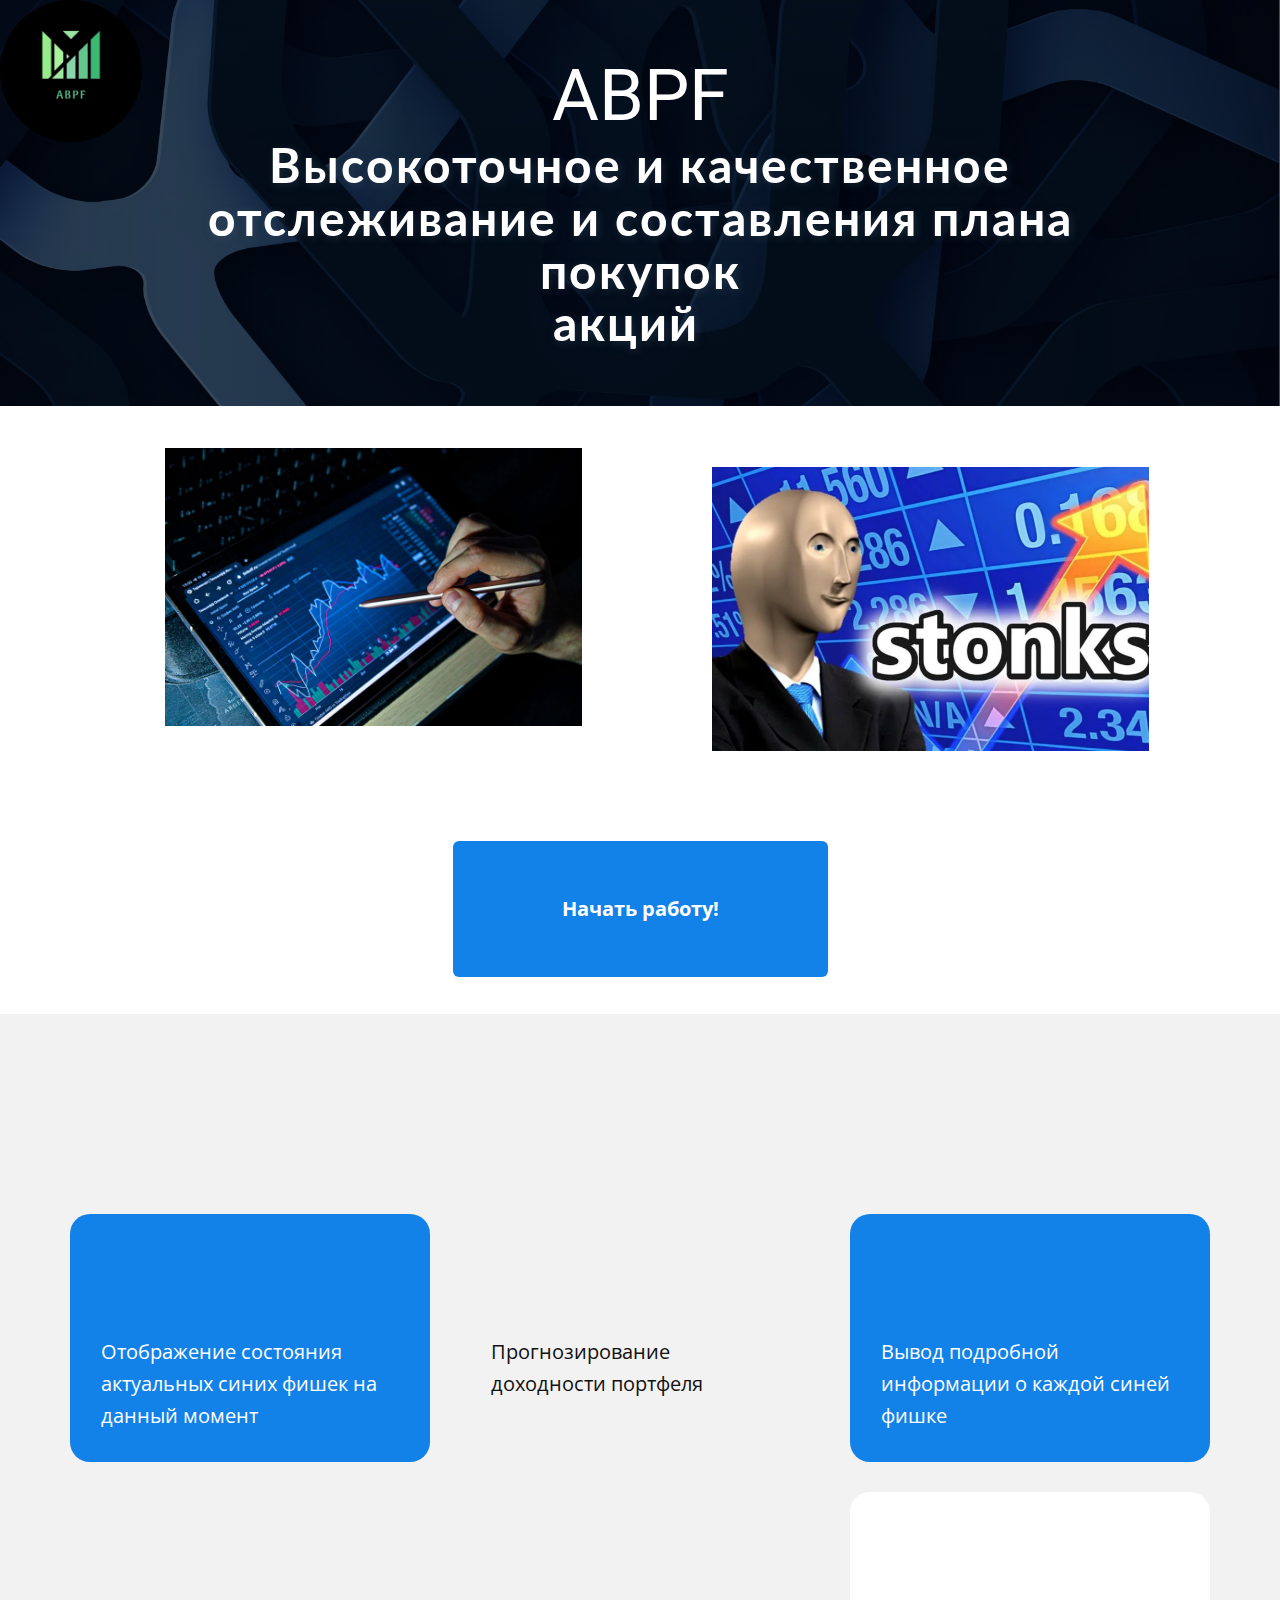
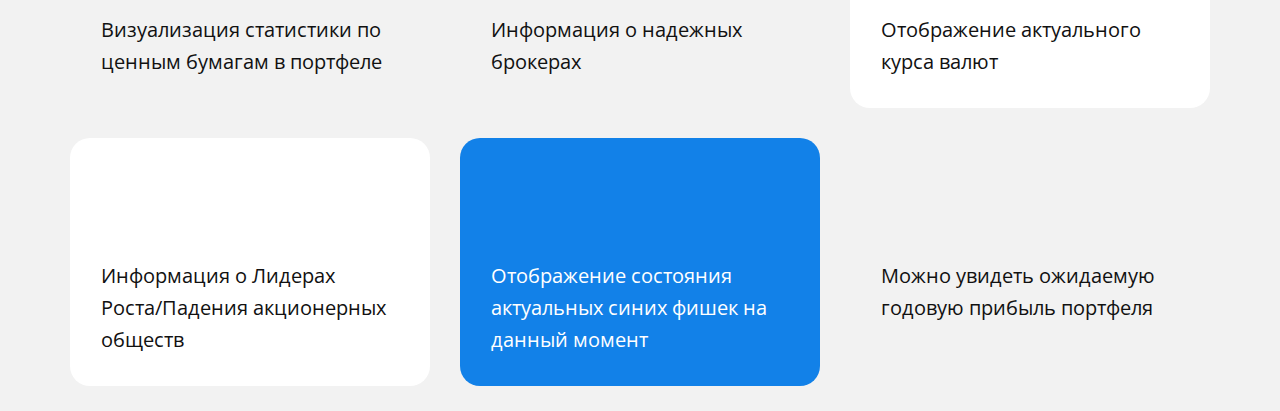
<file: templates/Главная/index.html>
<!DOCTYPE html>
<html style="font-size: 16px;">
  <head>
    <meta name="viewport" content="width=device-width, initial-scale=1.0">
    <meta charset="utf-8">
    <meta name="keywords" content="We power innovation because we are innovators, ​How online inter​ior design services work, ​The New ProductDevelopment Process, ​Large payments volume or unique business model?, 01, ​Read our latest articles, tips and news, ​Purchase, ​Free, ​$9/month, ​$12/month">
    <meta name="description" content="">
    <meta name="page_type" content="np-template-header-footer-from-plugin">
    <title>Главная</title>
    <link rel="stylesheet" href="/static/nicepage.css" media="screen">
<link rel="stylesheet" href="/static/Главная.css" media="screen">
    <script class="u-script" type="text/javascript" src="/static/jquery.js" defer=""></script>
    <script class="u-script" type="text/javascript" src="/static/nicepage.js" defer=""></script>
    <meta name="generator" content="Nicepage 4.8.2, nicepage.com">
    <link id="u-theme-google-font" rel="stylesheet" href="https://fonts.googleapis.com/css?family=Roboto:100,100i,300,300i,400,400i,500,500i,700,700i,900,900i|Open+Sans:300,300i,400,400i,500,500i,600,600i,700,700i,800,800i">
    <link id="u-page-google-font" rel="stylesheet" href="https://fonts.googleapis.com/css?family=Lato:100,100i,300,300i,400,400i,700,700i,900,900i|PT+Sans:400,400i,700,700i|Montserrat:100,100i,200,200i,300,300i,400,400i,500,500i,600,600i,700,700i,800,800i,900,900i">
    
    
    
    
    
    <script type="application/ld+json">{
		"@context": "http://schema.org",
		"@type": "Organization",
		"name": ""
}</script>
    <meta name="theme-color" content="#1281e8">
    <meta property="og:title" content="Главная">
    <meta property="og:type" content="website">
  </head>
  <body data-home-page="Главная.html" data-home-page-title="Главная" class="u-body u-overlap u-xl-mode"><header class="u-align-center-xs u-clearfix u-header u-header" id="sec-9afa"><div class="u-clearfix u-sheet u-sheet-1">

      </div></header>
    <section class="u-align-center u-clearfix u-image u-shading u-valign-top u-section-1" id="carousel_e13b" data-image-width="1980" data-image-height="1208">
      <img class="u-image u-image-circle u-preserve-proportions u-image-1" src="/static/img/photo_2022-03-18_20-59-25.jpg" alt="" data-image-width="640" data-image-height="640">
      <h1 class="u-text u-text-body-alt-color u-text-1">ABPF</h1>
      <h1 class="u-align-center u-custom-font u-font-lato u-text u-text-body-alt-color u-text-2" data-animation-name="pulse" data-animation-duration="2000" data-animation-direction="">Высокоточное и качественное отслеживание и составления плана покупок<br>акций&nbsp;&nbsp;
      </h1>
    </section>
    <section class="u-align-center u-clearfix u-section-2" id="carousel_4ac8">
      <div class="u-clearfix u-sheet u-valign-middle-sm u-valign-middle-xs u-sheet-1">
        <img class="u-image u-image-1" src="/static/img/RIAN_6449595.HR.ru-_1_-pic_32ratio_900x600-900x600-8302.jpg" data-image-width="900" data-image-height="600" data-animation-name="slideIn" data-animation-duration="2000" data-animation-direction="Left">
        <img class="u-image u-image-2" src="/static/img/7ffea780cb.jpg" data-image-width="920" data-image-height="515" data-animation-name="slideIn" data-animation-duration="2000" data-animation-direction="Right">
        <p class="u-text u-text-custom-color-1 u-text-default u-text-1">
          <br>
        </p>
        <a href="/login" class="u-btn u-btn-round u-button-style u-hover-palette-1-light-1 u-palette-1-base u-radius-6 u-btn-1">Начать работу!</a>
      </div>
    </section>
    <section class="u-align-center u-clearfix u-grey-5 u-section-3" id="carousel_b517">
      <div class="u-clearfix u-sheet u-sheet-1">
        <h2 class="u-custom-font u-font-lato u-text u-text-default u-text-1" data-animation-name="pulse" data-animation-duration="2000" data-animation-direction=""> Возможности ABPF</h2>
        <div class="u-expanded-width u-layout-grid u-list u-list-1">
          <div class="u-repeater u-repeater-1">
            <div class="u-align-left u-container-style u-custom-item u-list-item u-palette-1-base u-radius-20 u-repeater-item u-shape-round u-list-item-1">
              <div class="u-container-layout u-similar-container u-valign-top u-container-layout-1"><span class="u-custom-item u-icon u-icon-circle u-radius-8 u-icon-1" data-animation-name="flipIn" data-animation-duration="1000" data-animation-direction="X"><svg class="u-svg-link" preserveAspectRatio="xMidYMin slice" viewBox="0 0 60 60" style=""><use xmlns:xlink="http://www.w3.org/1999/xlink" xlink:href="#svg-e476"></use></svg><svg class="u-svg-content" viewBox="0 0 60 60" x="0px" y="0px" id="svg-e476" style="enable-background:new 0 0 60 60;"><g><path d="M31.634,37.989c1.041-0.081,1.99-0.612,2.606-1.459l9.363-12.944c0.287-0.397,0.244-0.945-0.104-1.293
		c-0.348-0.347-0.896-0.39-1.293-0.104L29.26,31.555c-0.844,0.614-1.375,1.563-1.456,2.604s0.296,2.06,1.033,2.797
		C29.508,37.628,30.413,38,31.354,38C31.447,38,31.54,37.996,31.634,37.989z M29.798,34.315c0.035-0.457,0.269-0.874,0.637-1.142
		l7.897-5.713l-5.711,7.895c-0.27,0.371-0.687,0.604-1.144,0.64c-0.455,0.03-0.902-0.128-1.227-0.453
		C29.928,35.219,29.762,34.771,29.798,34.315z"></path><path d="M54.034,19.564c-0.01-0.021-0.01-0.043-0.021-0.064c-0.012-0.02-0.031-0.031-0.044-0.05
		c-1.011-1.734-2.207-3.347-3.565-4.809l2.148-2.147l1.414,1.414l4.242-4.243l-4.242-4.242l-4.243,4.242l1.415,1.415l-2.148,2.147
		c-1.462-1.358-3.074-2.555-4.809-3.566c-0.019-0.013-0.03-0.032-0.05-0.044c-0.021-0.012-0.043-0.011-0.064-0.022
		c-3.093-1.782-6.568-2.969-10.273-3.404V5h1.5c1.379,0,2.5-1.121,2.5-2.5S36.672,0,35.293,0h-9c-1.379,0-2.5,1.121-2.5,2.5
		s1.121,2.5,2.5,2.5h1.5v1.156c-1.08,0.115-2.158,0.291-3.224,0.535c-0.538,0.123-0.875,0.66-0.751,1.198
		c0.123,0.538,0.66,0.876,1.198,0.751c0.92-0.211,1.849-0.37,2.78-0.477l1.073-0.083c0.328-0.025,0.63-0.043,0.924-0.057V10
		c0,0.553,0.447,1,1,1s1-0.447,1-1V8.03c3.761,0.173,7.305,1.183,10.456,2.845l-0.986,1.707c-0.276,0.479-0.112,1.09,0.366,1.366
		c0.157,0.091,0.329,0.134,0.499,0.134c0.346,0,0.682-0.179,0.867-0.5l0.983-1.703c3.129,1.985,5.787,4.643,7.772,7.772
		l-1.703,0.983C49.57,20.91,49.406,21.521,49.683,22c0.186,0.321,0.521,0.5,0.867,0.5c0.17,0,0.342-0.043,0.499-0.134l1.707-0.986
		c1.685,3.196,2.698,6.798,2.849,10.619H53.63c-0.553,0-1,0.447-1,1s0.447,1,1,1h1.975c-0.151,3.821-1.164,7.423-2.849,10.619
		l-1.707-0.986c-0.478-0.276-1.09-0.114-1.366,0.366c-0.276,0.479-0.112,1.09,0.366,1.366l1.703,0.983
		c-1.985,3.129-4.643,5.787-7.772,7.772l-0.983-1.703c-0.277-0.48-0.89-0.643-1.366-0.366c-0.479,0.276-0.643,0.888-0.366,1.366
		l0.986,1.707c-3.151,1.662-6.695,2.672-10.456,2.845V56c0-0.553-0.447-1-1-1s-1,0.447-1,1v1.976
		c-1.597-0.055-3.199-0.255-4.776-0.617c-0.538-0.129-1.075,0.213-1.198,0.751c-0.124,0.538,0.213,1.075,0.751,1.198
		C26.568,59.768,28.607,60,30.63,60c0.049,0,0.096-0.003,0.145-0.004c0.007,0,0.012,0.004,0.018,0.004
		c0.008,0,0.015-0.005,0.023-0.005c4.807-0.033,9.317-1.331,13.219-3.573c0.031-0.014,0.064-0.021,0.094-0.039
		c0.02-0.012,0.031-0.031,0.05-0.044c4.039-2.354,7.414-5.725,9.773-9.761c0.019-0.027,0.043-0.048,0.06-0.078
		c0.012-0.021,0.011-0.043,0.021-0.064C56.317,42.476,57.63,37.89,57.63,33S56.317,23.524,54.034,19.564z M53.965,8.251l1.414,1.414
		l-1.414,1.415L52.55,9.665L53.965,8.251z M29.793,6.021V3h-3.5c-0.275,0-0.5-0.225-0.5-0.5s0.225-0.5,0.5-0.5h9
		c0.275,0,0.5,0.225,0.5,0.5S35.568,3,35.293,3h-3.5v3.021C31.445,6.007,31.113,6,30.793,6c-0.028,0-0.06,0.002-0.088,0.002
		C30.68,6.002,30.655,6,30.63,6c-0.164,0-0.328,0.011-0.492,0.014C30.022,6.017,29.913,6.016,29.793,6.021z"></path><path d="M21.793,14h-5c-0.553,0-1,0.447-1,1s0.447,1,1,1h5c0.553,0,1-0.447,1-1S22.346,14,21.793,14z"></path><path d="M21.793,21h-10c-0.553,0-1,0.447-1,1s0.447,1,1,1h10c0.553,0,1-0.447,1-1S22.346,21,21.793,21z"></path><path d="M21.793,28h-15c-0.553,0-1,0.447-1,1s0.447,1,1,1h15c0.553,0,1-0.447,1-1S22.346,28,21.793,28z"></path><path d="M21.793,35h-19c-0.553,0-1,0.447-1,1s0.447,1,1,1h19c0.553,0,1-0.447,1-1S22.346,35,21.793,35z"></path><path d="M21.793,42h-13c-0.553,0-1,0.447-1,1s0.447,1,1,1h13c0.553,0,1-0.447,1-1S22.346,42,21.793,42z"></path><path d="M21.793,49h-7c-0.553,0-1,0.447-1,1s0.447,1,1,1h7c0.553,0,1-0.447,1-1S22.346,49,21.793,49z"></path>
</g></svg></span>
                <p class="u-text u-text-2"> Отображение состояния актуальных синих фишек на данный момент</p>
              </div>
            </div>
            <div class="u-align-left u-container-style u-list-item u-repeater-item u-shape-rectangle u-list-item-2">
              <div class="u-container-layout u-similar-container u-valign-top u-container-layout-2"><span class="u-custom-item u-icon u-icon-circle u-radius-8 u-icon-2" data-animation-name="flipIn" data-animation-duration="1000" data-animation-direction="X"><svg class="u-svg-link" preserveAspectRatio="xMidYMin slice" viewBox="0 0 55 55" style=""><use xmlns:xlink="http://www.w3.org/1999/xlink" xlink:href="#svg-0f87"></use></svg><svg class="u-svg-content" viewBox="0 0 55 55" x="0px" y="0px" id="svg-0f87" style="enable-background:new 0 0 55 55;"><path d="M49,0c-3.309,0-6,2.691-6,6c0,1.035,0.263,2.009,0.726,2.86l-9.829,9.829C32.542,17.634,30.846,17,29,17
	s-3.542,0.634-4.898,1.688l-7.669-7.669C16.785,10.424,17,9.74,17,9c0-2.206-1.794-4-4-4S9,6.794,9,9s1.794,4,4,4
	c0.74,0,1.424-0.215,2.019-0.567l7.669,7.669C21.634,21.458,21,23.154,21,25s0.634,3.542,1.688,4.897L10.024,42.562
	C8.958,41.595,7.549,41,6,41c-3.309,0-6,2.691-6,6s2.691,6,6,6s6-2.691,6-6c0-1.035-0.263-2.009-0.726-2.86l12.829-12.829
	c1.106,0.86,2.44,1.436,3.898,1.619v10.16c-2.833,0.478-5,2.942-5,5.91c0,3.309,2.691,6,6,6s6-2.691,6-6c0-2.967-2.167-5.431-5-5.91
	v-10.16c1.458-0.183,2.792-0.759,3.898-1.619l7.669,7.669C41.215,39.576,41,40.26,41,41c0,2.206,1.794,4,4,4s4-1.794,4-4
	s-1.794-4-4-4c-0.74,0-1.424,0.215-2.019,0.567l-7.669-7.669C36.366,28.542,37,26.846,37,25s-0.634-3.542-1.688-4.897l9.665-9.665
	C46.042,11.405,47.451,12,49,12c3.309,0,6-2.691,6-6S52.309,0,49,0z M11,9c0-1.103,0.897-2,2-2s2,0.897,2,2s-0.897,2-2,2
	S11,10.103,11,9z M6,51c-2.206,0-4-1.794-4-4s1.794-4,4-4s4,1.794,4,4S8.206,51,6,51z M33,49c0,2.206-1.794,4-4,4s-4-1.794-4-4
	s1.794-4,4-4S33,46.794,33,49z M29,31c-3.309,0-6-2.691-6-6s2.691-6,6-6s6,2.691,6,6S32.309,31,29,31z M47,41c0,1.103-0.897,2-2,2
	s-2-0.897-2-2s0.897-2,2-2S47,39.897,47,41z M49,10c-2.206,0-4-1.794-4-4s1.794-4,4-4s4,1.794,4,4S51.206,10,49,10z"></path></svg></span>
                <p class="u-text u-text-3"> Прогнозирование доходности портфеля</p>
              </div>
            </div>
            <div class="u-align-left u-container-style u-custom-item u-list-item u-palette-1-base u-radius-20 u-repeater-item u-shape-round u-video-cover u-list-item-3">
              <div class="u-container-layout u-similar-container u-valign-top u-container-layout-3"><span class="u-custom-item u-file-icon u-icon u-icon-circle u-radius-8 u-icon-3" data-animation-name="flipIn" data-animation-duration="2000" data-animation-direction="X"><img src="/static/img/149150.png" alt=""></span>
                <p class="u-text u-text-4"> Вывод подробной информации о каждой синей фишке</p>
              </div>
            </div>
            <div class="u-align-left u-container-style u-list-item u-repeater-item u-shape-rectangle u-list-item-4">
              <div class="u-container-layout u-similar-container u-valign-top u-container-layout-4"><span class="u-custom-item u-icon u-icon-circle u-radius-8 u-text-palette-1-base u-icon-4" data-animation-name="flipIn" data-animation-duration="1000" data-animation-direction="X"><svg class="u-svg-link" preserveAspectRatio="xMidYMin slice" viewBox="0 0 512.002 512.002" style=""><use xmlns:xlink="http://www.w3.org/1999/xlink" xlink:href="#svg-90ea"></use></svg><svg class="u-svg-content" viewBox="0 0 512.002 512.002" x="0px" y="0px" id="svg-90ea" style="enable-background:new 0 0 512.002 512.002;"><g><g><path d="M512.001,255.969c-0.011-5.193-2.708-10.011-7.129-12.737l-52.034-32.076l52.089-32.421    c4.393-2.734,7.066-7.539,7.074-12.712c0.008-5.174-2.651-9.987-7.036-12.734l-241-151c-4.871-3.052-11.058-3.052-15.929,0    l-241,151c-4.384,2.747-7.043,7.56-7.036,12.734c0.008,5.174,2.681,9.979,7.074,12.712l51.732,32.198L7.051,243.282    c-4.39,2.744-7.055,7.557-7.05,12.734c0.005,5.177,2.679,9.985,7.074,12.721l51.732,32.198L7.051,333.282    c-4.383,2.74-7.047,7.543-7.05,12.712s2.656,9.975,7.036,12.719l241,151c2.436,1.526,5.2,2.289,7.964,2.289    c2.764,0,5.529-0.763,7.964-2.289l241-151c4.394-2.753,7.055-7.581,7.036-12.766c-0.019-5.185-2.715-9.993-7.129-12.714    l-52.034-32.076l52.089-32.421C509.336,265.992,512.012,261.162,512.001,255.969z M43.32,165.96L256.001,32.703L468.682,165.96    c-2.044,1.272-206.586,128.58-212.681,132.374L43.32,165.96z M468.584,346.106L256.001,479.301L43.278,346.018l43.889-27.431    l160.908,100.15c2.426,1.51,5.176,2.265,7.926,2.265c2.75,0,5.5-0.755,7.926-2.265l160.464-99.874L468.584,346.106z     M256.001,388.334L43.345,255.976l43.822-27.389l160.908,100.15c2.426,1.51,5.176,2.265,7.926,2.265c2.75,0,5.5-0.755,7.926-2.265    l160.464-99.874l44.125,27.2C467.297,256.822,261.631,384.829,256.001,388.334z"></path>
</g>
</g></svg></span>
                <p class="u-text u-text-5">Визуализация статистики по ценным бумагам в портфеле</p>
              </div>
            </div>
            <div class="u-align-left u-container-style u-list-item u-repeater-item u-shape-rectangle u-list-item-5">
              <div class="u-container-layout u-similar-container u-valign-top u-container-layout-5"><span class="u-custom-item u-icon u-icon-circle u-radius-8 u-text-palette-1-base u-icon-5" data-animation-name="flipIn" data-animation-duration="1000" data-animation-direction="X"><svg class="u-svg-link" preserveAspectRatio="xMidYMin slice" viewBox="0 0 511.927 511.927" style=""><use xmlns:xlink="http://www.w3.org/1999/xlink" xlink:href="#svg-88c4"></use></svg><svg class="u-svg-content" viewBox="0 0 511.927 511.927" id="svg-88c4"><g><path d="m496.899.063c-107.348.099-212.523 45.282-288.585 123.979l-27.046 27.046-28.754-28.754-84.879 23.958-67.635 67.634 59.212 59.214-.001.001 3.062 3.061-27.853 57.46 18.359 18.359-44.905 44.906 21.213 21.213 44.905-44.905 21.717 21.719-95.096 95.094 21.213 21.213 95.096-95.095 21.717 21.717-44.907 44.907 21.213 21.213 44.907-44.907 18.359 18.36 57.462-27.853 62.274 62.274 67.629-67.626 24.041-84.809-28.831-28.829 27.045-27.045c37.509-36.154 68.597-80.734 89.905-128.928 40.467-91.521 33.292-165 34.191-174.591zm-413.585 172.975 60.422-17.054 16.317 16.316-79.629 79.628-37.999-38.002zm101.018 268.113-113.607-113.609 14.002-28.884 128.492 128.491zm171.619-72.946-17.108 60.354-40.896 40.894-38-37.999 79.625-79.625zm10.966-86.145-27.343 27.343-.003-.003-100.835 100.836-137.097-137.095c10.108-10.107 91.088-91.086 100.842-100.84 3.156-3.156-10.724 10.725 27.322-27.325 66.815-69.171 157.838-110.413 251.764-114.566-4.149 93.993-45.421 184.971-114.65 251.65z"></path><path d="m367.495 241.092c26.69-26.69 26.711-70.097.048-96.76-12.895-12.895-30.061-19.997-48.336-19.997-37.725 0-68.393 30.4-68.384 68.355.005 18.283 7.111 35.455 20.01 48.354 26.409 26.407 69.855 26.856 96.662.048zm-48.288-86.757c10.262 0 19.895 3.981 27.123 11.21 14.966 14.967 14.944 39.341-.048 54.334-7.181 7.18-16.792 11.134-27.064 11.134-21.466 0-38.389-17.211-38.395-38.332-.003-10.26 17.372-38.346 38.384-38.346z"></path>
</g></svg></span>
                <p class="u-text u-text-6"> Информация о надежных брокерах</p>
              </div>
            </div>
            <div class="u-align-left u-container-style u-custom-item u-list-item u-radius-20 u-repeater-item u-shape-round u-video-cover u-white u-list-item-6">
              <div class="u-container-layout u-similar-container u-valign-top u-container-layout-6"><span class="u-custom-item u-icon u-icon-circle u-radius-8 u-text-palette-1-base u-icon-6" data-animation-name="flipIn" data-animation-duration="1000" data-animation-direction="X"><svg class="u-svg-link" preserveAspectRatio="xMidYMin slice" viewBox="0 0 24 24" style=""><use xmlns:xlink="http://www.w3.org/1999/xlink" xlink:href="#svg-368c"></use></svg><svg class="u-svg-content" viewBox="0 0 24 24" id="svg-368c"><path d="m21.25 24h-18.5c-1.517 0-2.75-1.233-2.75-2.75v-18.5c0-1.517 1.233-2.75 2.75-2.75h18.5c1.517 0 2.75 1.233 2.75 2.75v18.5c0 1.517-1.233 2.75-2.75 2.75zm-18.5-22.5c-.689 0-1.25.561-1.25 1.25v18.5c0 .689.561 1.25 1.25 1.25h18.5c.689 0 1.25-.561 1.25-1.25v-18.5c0-.689-.561-1.25-1.25-1.25z"></path><path d="m7.25 15.75c-.192 0-.384-.073-.53-.22l-3-3c-.293-.293-.293-.768 0-1.061l3-3c.293-.293.768-.293 1.061 0s.293.768 0 1.061l-2.47 2.47 2.47 2.47c.293.293.293.768 0 1.061-.147.146-.339.219-.531.219z"></path><path d="m10.75 17c-.07 0-.142-.01-.212-.03-.397-.117-.625-.534-.508-.931l2.5-8.5c.117-.398.537-.622.931-.508.397.117.625.534.508.931l-2.5 8.5c-.095.327-.395.538-.719.538z"></path><path d="m16.75 15.75c-.192 0-.384-.073-.53-.22-.293-.293-.293-.768 0-1.061l2.47-2.47-2.47-2.47c-.293-.293-.293-.768 0-1.061s.768-.293 1.061 0l3 3c.293.293.293.768 0 1.061l-3 3c-.147.148-.339.221-.531.221z"></path></svg></span>
                <p class="u-text u-text-7">Отображение актуального курса валют</p>
              </div>
            </div>
            <div class="u-align-left u-container-style u-custom-item u-list-item u-radius-20 u-repeater-item u-shape-round u-video-cover u-white u-list-item-7">
              <div class="u-container-layout u-similar-container u-valign-top u-container-layout-7"><span class="u-custom-item u-icon u-icon-circle u-radius-8 u-text-palette-1-base u-icon-7" data-animation-name="flipIn" data-animation-duration="1000" data-animation-direction="X"><svg class="u-svg-link" preserveAspectRatio="xMidYMin slice" viewBox="0 0 24 24" style=""><use xmlns:xlink="http://www.w3.org/1999/xlink" xlink:href="#svg-9296"></use></svg><svg class="u-svg-content" viewBox="0 0 24 24" id="svg-9296"><path d="m21.25 24h-18.5c-1.517 0-2.75-1.233-2.75-2.75v-18.5c0-1.517 1.233-2.75 2.75-2.75h18.5c1.517 0 2.75 1.233 2.75 2.75v18.5c0 1.517-1.233 2.75-2.75 2.75zm-18.5-22.5c-.689 0-1.25.561-1.25 1.25v18.5c0 .689.561 1.25 1.25 1.25h18.5c.689 0 1.25-.561 1.25-1.25v-18.5c0-.689-.561-1.25-1.25-1.25z"></path><path d="m7.25 15.75c-.192 0-.384-.073-.53-.22l-3-3c-.293-.293-.293-.768 0-1.061l3-3c.293-.293.768-.293 1.061 0s.293.768 0 1.061l-2.47 2.47 2.47 2.47c.293.293.293.768 0 1.061-.147.146-.339.219-.531.219z"></path><path d="m10.75 17c-.07 0-.142-.01-.212-.03-.397-.117-.625-.534-.508-.931l2.5-8.5c.117-.398.537-.622.931-.508.397.117.625.534.508.931l-2.5 8.5c-.095.327-.395.538-.719.538z"></path><path d="m16.75 15.75c-.192 0-.384-.073-.53-.22-.293-.293-.293-.768 0-1.061l2.47-2.47-2.47-2.47c-.293-.293-.293-.768 0-1.061s.768-.293 1.061 0l3 3c.293.293.293.768 0 1.061l-3 3c-.147.148-.339.221-.531.221z"></path></svg></span>
                <p class="u-text u-text-8"> Информация о Лидерах Роста/Падения акционерных обществ</p>
              </div>
            </div>
            <div class="u-align-left u-container-style u-custom-item u-list-item u-palette-1-base u-radius-20 u-repeater-item u-shape-round u-list-item-8">
              <div class="u-container-layout u-similar-container u-valign-top u-container-layout-8"><span class="u-custom-item u-icon u-icon-circle u-radius-8 u-icon-8" data-animation-name="flipIn" data-animation-duration="1000" data-animation-direction="X"><svg class="u-svg-link" preserveAspectRatio="xMidYMin slice" viewBox="0 0 60 60" style=""><use xmlns:xlink="http://www.w3.org/1999/xlink" xlink:href="#svg-911d"></use></svg><svg class="u-svg-content" viewBox="0 0 60 60" x="0px" y="0px" id="svg-911d" style="enable-background:new 0 0 60 60;"><g><path d="M31.634,37.989c1.041-0.081,1.99-0.612,2.606-1.459l9.363-12.944c0.287-0.397,0.244-0.945-0.104-1.293
		c-0.348-0.347-0.896-0.39-1.293-0.104L29.26,31.555c-0.844,0.614-1.375,1.563-1.456,2.604s0.296,2.06,1.033,2.797
		C29.508,37.628,30.413,38,31.354,38C31.447,38,31.54,37.996,31.634,37.989z M29.798,34.315c0.035-0.457,0.269-0.874,0.637-1.142
		l7.897-5.713l-5.711,7.895c-0.27,0.371-0.687,0.604-1.144,0.64c-0.455,0.03-0.902-0.128-1.227-0.453
		C29.928,35.219,29.762,34.771,29.798,34.315z"></path><path d="M54.034,19.564c-0.01-0.021-0.01-0.043-0.021-0.064c-0.012-0.02-0.031-0.031-0.044-0.05
		c-1.011-1.734-2.207-3.347-3.565-4.809l2.148-2.147l1.414,1.414l4.242-4.243l-4.242-4.242l-4.243,4.242l1.415,1.415l-2.148,2.147
		c-1.462-1.358-3.074-2.555-4.809-3.566c-0.019-0.013-0.03-0.032-0.05-0.044c-0.021-0.012-0.043-0.011-0.064-0.022
		c-3.093-1.782-6.568-2.969-10.273-3.404V5h1.5c1.379,0,2.5-1.121,2.5-2.5S36.672,0,35.293,0h-9c-1.379,0-2.5,1.121-2.5,2.5
		s1.121,2.5,2.5,2.5h1.5v1.156c-1.08,0.115-2.158,0.291-3.224,0.535c-0.538,0.123-0.875,0.66-0.751,1.198
		c0.123,0.538,0.66,0.876,1.198,0.751c0.92-0.211,1.849-0.37,2.78-0.477l1.073-0.083c0.328-0.025,0.63-0.043,0.924-0.057V10
		c0,0.553,0.447,1,1,1s1-0.447,1-1V8.03c3.761,0.173,7.305,1.183,10.456,2.845l-0.986,1.707c-0.276,0.479-0.112,1.09,0.366,1.366
		c0.157,0.091,0.329,0.134,0.499,0.134c0.346,0,0.682-0.179,0.867-0.5l0.983-1.703c3.129,1.985,5.787,4.643,7.772,7.772
		l-1.703,0.983C49.57,20.91,49.406,21.521,49.683,22c0.186,0.321,0.521,0.5,0.867,0.5c0.17,0,0.342-0.043,0.499-0.134l1.707-0.986
		c1.685,3.196,2.698,6.798,2.849,10.619H53.63c-0.553,0-1,0.447-1,1s0.447,1,1,1h1.975c-0.151,3.821-1.164,7.423-2.849,10.619
		l-1.707-0.986c-0.478-0.276-1.09-0.114-1.366,0.366c-0.276,0.479-0.112,1.09,0.366,1.366l1.703,0.983
		c-1.985,3.129-4.643,5.787-7.772,7.772l-0.983-1.703c-0.277-0.48-0.89-0.643-1.366-0.366c-0.479,0.276-0.643,0.888-0.366,1.366
		l0.986,1.707c-3.151,1.662-6.695,2.672-10.456,2.845V56c0-0.553-0.447-1-1-1s-1,0.447-1,1v1.976
		c-1.597-0.055-3.199-0.255-4.776-0.617c-0.538-0.129-1.075,0.213-1.198,0.751c-0.124,0.538,0.213,1.075,0.751,1.198
		C26.568,59.768,28.607,60,30.63,60c0.049,0,0.096-0.003,0.145-0.004c0.007,0,0.012,0.004,0.018,0.004
		c0.008,0,0.015-0.005,0.023-0.005c4.807-0.033,9.317-1.331,13.219-3.573c0.031-0.014,0.064-0.021,0.094-0.039
		c0.02-0.012,0.031-0.031,0.05-0.044c4.039-2.354,7.414-5.725,9.773-9.761c0.019-0.027,0.043-0.048,0.06-0.078
		c0.012-0.021,0.011-0.043,0.021-0.064C56.317,42.476,57.63,37.89,57.63,33S56.317,23.524,54.034,19.564z M53.965,8.251l1.414,1.414
		l-1.414,1.415L52.55,9.665L53.965,8.251z M29.793,6.021V3h-3.5c-0.275,0-0.5-0.225-0.5-0.5s0.225-0.5,0.5-0.5h9
		c0.275,0,0.5,0.225,0.5,0.5S35.568,3,35.293,3h-3.5v3.021C31.445,6.007,31.113,6,30.793,6c-0.028,0-0.06,0.002-0.088,0.002
		C30.68,6.002,30.655,6,30.63,6c-0.164,0-0.328,0.011-0.492,0.014C30.022,6.017,29.913,6.016,29.793,6.021z"></path><path d="M21.793,14h-5c-0.553,0-1,0.447-1,1s0.447,1,1,1h5c0.553,0,1-0.447,1-1S22.346,14,21.793,14z"></path><path d="M21.793,21h-10c-0.553,0-1,0.447-1,1s0.447,1,1,1h10c0.553,0,1-0.447,1-1S22.346,21,21.793,21z"></path><path d="M21.793,28h-15c-0.553,0-1,0.447-1,1s0.447,1,1,1h15c0.553,0,1-0.447,1-1S22.346,28,21.793,28z"></path><path d="M21.793,35h-19c-0.553,0-1,0.447-1,1s0.447,1,1,1h19c0.553,0,1-0.447,1-1S22.346,35,21.793,35z"></path><path d="M21.793,42h-13c-0.553,0-1,0.447-1,1s0.447,1,1,1h13c0.553,0,1-0.447,1-1S22.346,42,21.793,42z"></path><path d="M21.793,49h-7c-0.553,0-1,0.447-1,1s0.447,1,1,1h7c0.553,0,1-0.447,1-1S22.346,49,21.793,49z"></path>
</g></svg></span>
                <p class="u-text u-text-9"> Отображение состояния актуальных синих фишек на данный момент</p>
              </div>
            </div>
            <div class="u-align-left u-container-style u-list-item u-repeater-item u-shape-rectangle u-list-item-9">
              <div class="u-container-layout u-similar-container u-valign-top u-container-layout-9"><span class="u-custom-item u-icon u-icon-circle u-radius-8 u-text-palette-1-base u-icon-9" data-animation-name="flipIn" data-animation-duration="1000" data-animation-direction="X"><svg class="u-svg-link" preserveAspectRatio="xMidYMin slice" viewBox="0 0 511.927 511.927" style=""><use xmlns:xlink="http://www.w3.org/1999/xlink" xlink:href="#svg-905c"></use></svg><svg class="u-svg-content" viewBox="0 0 511.927 511.927" id="svg-905c"><g><path d="m496.899.063c-107.348.099-212.523 45.282-288.585 123.979l-27.046 27.046-28.754-28.754-84.879 23.958-67.635 67.634 59.212 59.214-.001.001 3.062 3.061-27.853 57.46 18.359 18.359-44.905 44.906 21.213 21.213 44.905-44.905 21.717 21.719-95.096 95.094 21.213 21.213 95.096-95.095 21.717 21.717-44.907 44.907 21.213 21.213 44.907-44.907 18.359 18.36 57.462-27.853 62.274 62.274 67.629-67.626 24.041-84.809-28.831-28.829 27.045-27.045c37.509-36.154 68.597-80.734 89.905-128.928 40.467-91.521 33.292-165 34.191-174.591zm-413.585 172.975 60.422-17.054 16.317 16.316-79.629 79.628-37.999-38.002zm101.018 268.113-113.607-113.609 14.002-28.884 128.492 128.491zm171.619-72.946-17.108 60.354-40.896 40.894-38-37.999 79.625-79.625zm10.966-86.145-27.343 27.343-.003-.003-100.835 100.836-137.097-137.095c10.108-10.107 91.088-91.086 100.842-100.84 3.156-3.156-10.724 10.725 27.322-27.325 66.815-69.171 157.838-110.413 251.764-114.566-4.149 93.993-45.421 184.971-114.65 251.65z"></path><path d="m367.495 241.092c26.69-26.69 26.711-70.097.048-96.76-12.895-12.895-30.061-19.997-48.336-19.997-37.725 0-68.393 30.4-68.384 68.355.005 18.283 7.111 35.455 20.01 48.354 26.409 26.407 69.855 26.856 96.662.048zm-48.288-86.757c10.262 0 19.895 3.981 27.123 11.21 14.966 14.967 14.944 39.341-.048 54.334-7.181 7.18-16.792 11.134-27.064 11.134-21.466 0-38.389-17.211-38.395-38.332-.003-10.26 17.372-38.346 38.384-38.346z"></path>
</g></svg></span>
                <p class="u-text u-text-10">Можно увидеть ожидаемую годовую прибыль портфеля</p>
              </div>
            </div>
          </div>
        </div>
      </div>
    </section>

  </body>
</html>
</file>
